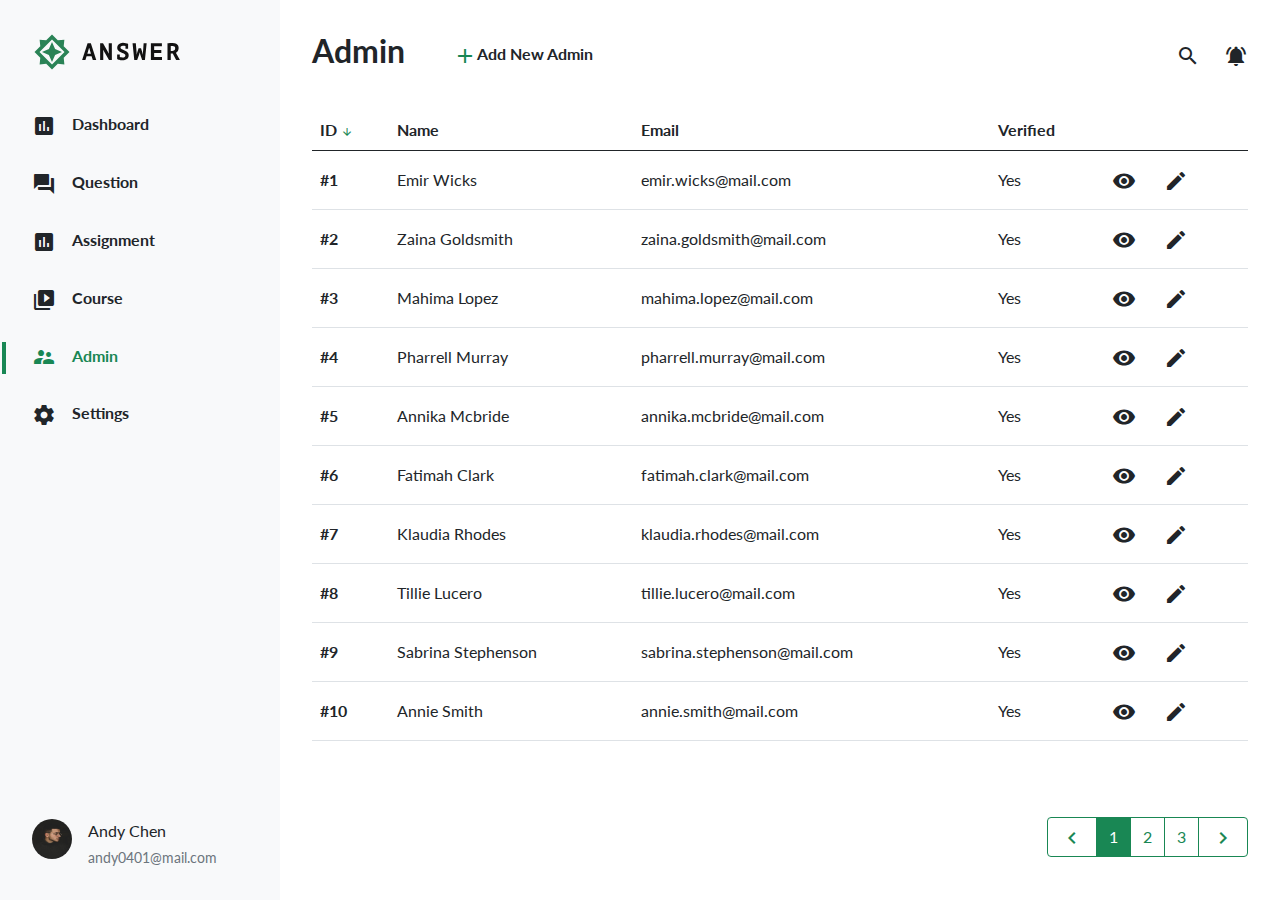
<file: index.html>
<!DOCTYPE html>
<html lang="en">

  <head>
    <meta charset="UTF-8">
    <meta name="viewport" content="width=device-width, initial-scale=1.0">
    <meta http-equiv="X-UA-Compatible" content="ie=edge">
    <title>Boostrap Index</title>
    <link rel="stylesheet" href="https://cdnjs.cloudflare.com/ajax/libs/font-awesome/5.13.0/css/all.min.css" />
    <link rel="preconnect" href="https://fonts.googleapis.com">
    <link rel="preconnect" href="https://fonts.gstatic.com" crossorigin>
    <link href="https://fonts.googleapis.com/css2?family=Lato:wght@400;700&family=Roboto+Mono&display=swap" rel="stylesheet">
    <link href="https://fonts.googleapis.com/css?family=Material+Icons|Material+Icons+Outlined|Material+Icons+Round|Material+Icons+Sharp|Material+Icons+Two+Tone" rel="stylesheet">
    <link rel="stylesheet" href="./assets/style/all.css">
  </head>

  <body>
    <div class="d-flex">
      
        <aside class="sidebar  vh-100 bg-light d-flex flex-column">
        <div class="ps-5 pt-5 pb-4">
          <img src="./assets/images/logo-ANSWER.svg" alt="logo">
        </div>
        <div>
         
          <a href="#" class="sidebar-link fw-bold">
            <div class="ps-5 py-3"><span class="material-icons icon me-3">assessment</span>Dashboard</div>
            
          </a>
          <a href="#" class="sidebar-link fw-bold">
            <div class="ps-5 py-3"><span class="material-icons icon me-3">question_answer</span>Question</div>
            
          </a>
          <a href="#" class="sidebar-link fw-bold">
            <div class="ps-5 py-3"><span class="material-icons icon me-3">assessment</span>Assignment</div>
            
          </a>
          <a href="#" class="sidebar-link fw-bold">
            <div class="ps-5 py-3"><span class="material-icons icon me-3">video_library</span>Course</div>
            
          </a>
          <a href="#" class="sidebar-link fw-bold active">
            <div class="ps-5 py-3"><span class="material-icons icon me-3">supervisor_account</span>Admin</div>
            
          </a>
          <a href="#" class="sidebar-link fw-bold">
            <div class="ps-5 py-3"><span class="material-icons icon me-3">settings</span>Settings</div>
            
          </a>
        </div>
        <div class="d-flex mt-auto p-5 ">
          <img src="./assets/images/andychen.jpeg" alt="Andy's picture" class="circle-pic me-3">
          <div>
            <p class="mb-1">Andy Chen</p>
            <p class="text-muted mb-0 fz-14">andy0401@mail.com</p>
          </div>
        </div>
        </aside>
      
    
    <main class="main">
    <div class="d-flex flex-column">
  <section class="p-5 ">
  <div class="d-flex align-items-center justify-content-between">
    <div class="d-flex align-items-center">
    <h2 class="fw-bold me-7">Admin</h2>
    <a href="#" class=" fw-bold link">
      <div><span class="material-icons icon text-success">add</span>Add New Admin</div></a>
  </div>
  <div class="d-flex ">
    <a href="#" class="link me-4"><span class="material-icons icon">search</span></a>
    <a href="#" class="link"><span class="material-icons icon">notifications_active</span></a>
  </div></div>
  
</section>
<section class="px-5">
  <table class="table table-hover text-gray-900 align-middle">
    <thead>
      <tr>
        <th scope="col">ID <span class="material-icons icon text-success fz-12">arrow_downward</span></th>
        <th scope="col">Name</th>
        <th scope="col">Email</th>
        <th scope="col">Verified</th>
        <th scope="col"></th>
      </tr>
    </thead>
    <tbody>
      <tr class="">
        <th scope="row"class="py-3">#1</th>
        <td >Emir Wicks</td>
        <td>emir.wicks@mail.com</td>
        <td>Yes</td>
        <td class=" py-3"><a href="#" class="d-inline link" data-bs-toggle="modal" data-bs-target="#exampleModal"><span class="material-icons icon me-4">visibility</span></a> <a href="#" class="d-inline link"><span class="material-icons icon">edit</span></a></td>
      </tr>
      <tr>
        <th scope="row" class="py-3">#2</th>
        <td>Zaina Goldsmith</td>
        <td>zaina.goldsmith@mail.com</td>
        <td>Yes</td>
        <td class="py-3"><a href="#" class="link d-inline"><span class="material-icons icon me-4">visibility</span> <a href="#" class="link d-inline"><span class="material-icons icon">edit</span></a></td>
      </tr>
      <tr>
        <th scope="row" class="py-3">#3</th>
        <td>Mahima Lopez</td>
        <td>mahima.lopez@mail.com</td>
        <td>Yes</td>
        <td class="py-3"><a href="#" class="link d-inline"><span class="material-icons icon me-4">visibility</span> <a href="#" class="link d-inline"><span class="material-icons icon">edit</span></a></td>
      </tr>
      <tr>
        <th scope="row" class="py-3">#4</th>
        <td>Pharrell Murray</td>
        <td>pharrell.murray@mail.com</td>
        <td>Yes</td>
        <td class="py-3"><a href="#" class="link d-inline"><span class="material-icons icon me-4">visibility</span> <a href="#" class="link d-inline"><span class="material-icons icon">edit</span></a></td>
      </tr>
      <tr>
        <th scope="row" class="py-3">#5</th>
        <td>Annika Mcbride</td>
        <td>annika.mcbride@mail.com</td>
        <td>Yes</td>
        <td class="py-3"><a href="#" class="link d-inline"><span class="material-icons icon me-4">visibility</span> <a href="#" class="link d-inline"><span class="material-icons icon">edit</span></a></td>
      </tr>
      <tr>
        <th scope="row" class="py-3">#6</th>
        <td>Fatimah Clark</td>
        <td>fatimah.clark@mail.com</td>
        <td>Yes</td>
        <td class="py-3"><a href="#" class="link d-inline"><span class="material-icons icon me-4">visibility</span> <a href="#" class="link d-inline"><span class="material-icons icon">edit</span></a></td>
      </tr>
      <tr>
        <th scope="row" class="py-3">#7</th>
        <td>Klaudia Rhodes</td>
        <td>klaudia.rhodes@mail.com</td>
        <td>Yes</td>
        <td class="py-3"><a href="#" class="link d-inline"><span class="material-icons icon me-4">visibility</span> <a href="#" class="link d-inline"><span class="material-icons icon">edit</span></a></td>
      </tr>
      <tr>
        <th scope="row" class="py-3">#8</th>
        <td>Tillie Lucero</td>
        <td>tillie.lucero@mail.com</td>
        <td>Yes</td>
        <td class="py-3"><a href="#" class="link d-inline"><span class="material-icons icon me-4">visibility</span> <a href="#" class="link d-inline"><span class="material-icons icon">edit</span></a></td>
      </tr>
      <tr>
        <th scope="row" class="py-3">#9</th>
        <td>Sabrina Stephenson</td>
        <td>sabrina.stephenson@mail.com</td>
        <td>Yes</td>
        <td class="py-3"><a href="#" class="link d-inline"><span class="material-icons icon me-4">visibility</span> <a href="#" class="link d-inline"><span class="material-icons icon">edit</span></a></td>
      </tr>
      <tr>
        <th scope="row" class="py-3">#10</th>
        <td>Annie Smith</td>
        <td>annie.smith@mail.com</td>
        <td>Yes</td>
        <td class="py-3"><a href="#" class="link d-inline"><span class="material-icons icon me-4">visibility</span> <a href="#" class="link d-inline"><span class="material-icons icon">edit</span></a></td>
      </tr>
    </tbody>
  </table>
</section>
<section class=" align-self-end px-5 mt-8 mb-5" >
  <div class="btn-group" role="group" aria-label="Basic outlined example">
    <button type="button" class="btn btn-outline-success">
      <span class="material-icons icon" aria-hidden="true">chevron_left</span>
      </button>
    <button type="button" class="btn btn-outline-success active">1</button>
    <button type="button" class="btn btn-outline-success">2</button>
    <button type="button" class="btn btn-outline-success">3</button>
    <button type="button" class="btn btn-outline-success"><span class="material-icons icon" aria-hidden="true">chevron_right</span></button>
</div>
</section>

<!-- Modal -->
<div class="modal fade" id="exampleModal" tabindex="-1" aria-labelledby="exampleModalLabel" aria-hidden="true">
  <div class="modal-dialog modal-dialog-centered">
    <div class="modal-content ">
      <div class="p-5 d-flex ">
        <img src="./assets/images/emir.jpeg" alt="Emir's picture" style="width: 141px; " height="141px" class="object-fit-cover">
      
      <div class="text-gray-900 w-100 position-relative">
        <div class="  ms-4">
          <p class="mb-2">#1</p>
          <p class="mb-0 ">Admin</p>
          <h3 class="mb-2 fw-bold">Emir Wicks</h3>
          <p class="text-muted fz-14">emir.wicks@mail.com</p>
        <button type="button" class="btn-close position-absolute top-0 end-0" data-bs-dismiss="modal" aria-label="Close"></button>
        <!---->

        <a class="d-flex justify-content-between link arrow" data-bs-toggle="collapse" href="#collapseExample" role="button" aria-expanded="false" aria-controls="collapseExample">
          <p class="">Verified</p>
          <span class="material-icons icon text-success down">expand_more</span>
          <span class="material-icons icon text-success up d-none">expand_less</span>
        </a>
          
      <!--展開-->
      <div class="collapse" id="collapseExample">
        <div class="card card-body border-0 p-0" >
          <div class="d-flex ">
          <a class="btn btn-outline-danger rounded-1 py-2 px-5 me-3">Deactivate</a>
          <a class="btn btn-success py-2 px-5 rounded-1">Edit</a>
        </div>
          
        </div>
      </div>
      </div>
      </div>
    </div>
    </div>
  </div>
  
</div>

</div>

    </main>
    </div>

    <script src="./assets/js/vendors.js"></script>
    <script src="./assets/js/all.js"></script>
  </body>

</html>
</file>
